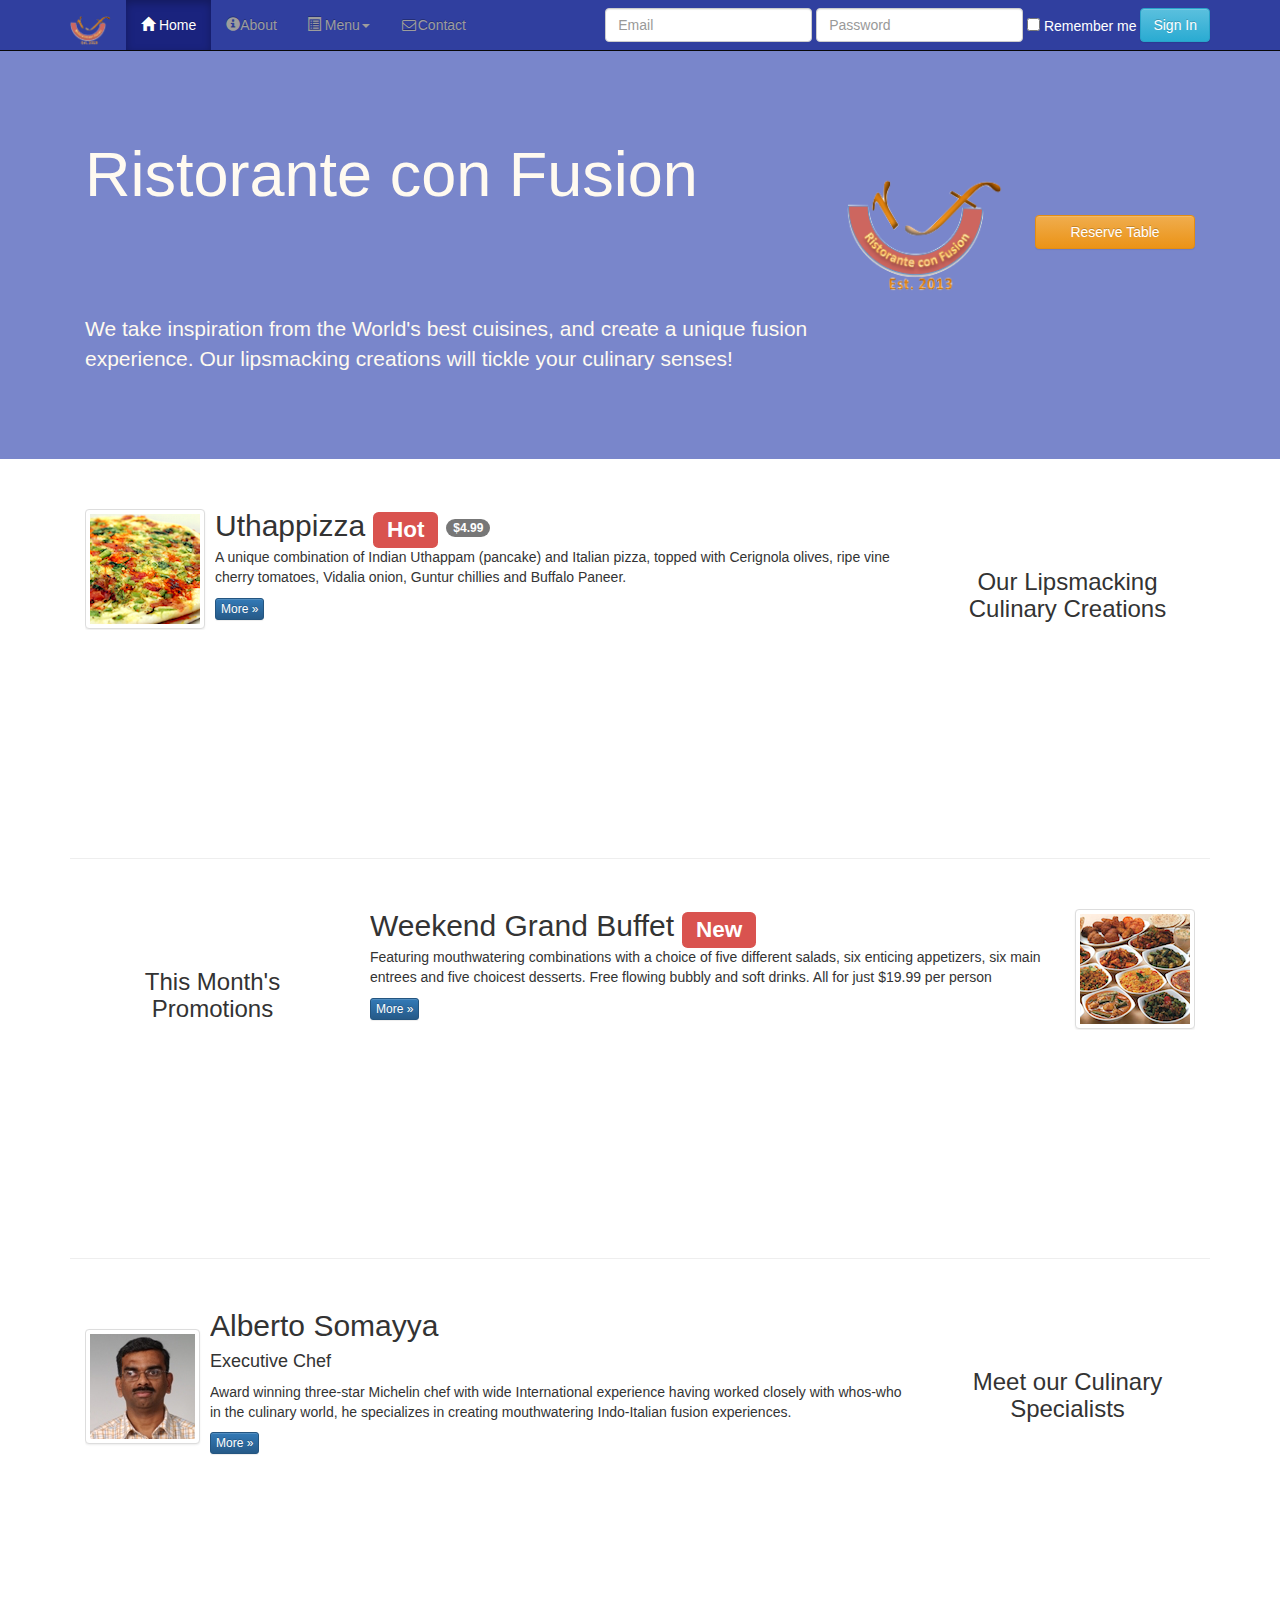
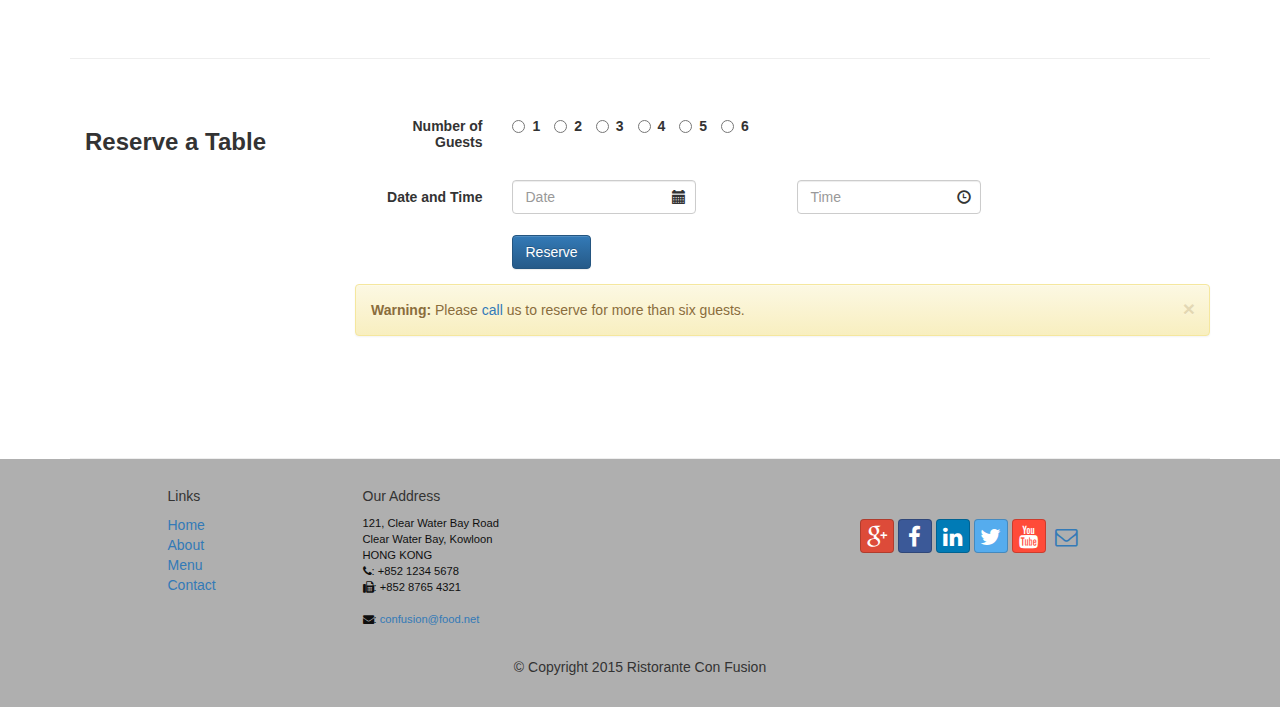
<file: index-save.html>
<!DOCTYPE html>
<html lang="en">

<head>
  <meta charset="utf-8">
  <meta http-equiv="X-UA-Compatible" content="IE=edge">
  <meta name="viewport" content="width=device-width, initial-scale=1">
  <!-- the above 3 meta tags *must* come first in the head;
         any other head conent must come *after* these tags  -->
  <title>Ristorante Con Fusion</title>
  <!-- Bootstrap -->
  <link rel="stylesheet" href="css/bootstrap.min.css">
  <link rel="stylesheet" href="css/bootstrap-theme.min.css">
  <link rel="stylesheet" href="css/font-awesome.min.css">
  <link rel="stylesheet" href="css/bootstrap-social.css">
  <link rel="stylesheet" href="css/mystyles.css">
</head>

<body>
<nav class="navbar navbar-inverse navbar-fixed-top" role="navigation">
  <div class="container">
    <div class="navbar-header">
      <button type="button" class="navbar-toggle collapsed" data-toggle="collapse"
       data-target="#test" aria-expanded="false" aria-controls="navbar">
       <span class="sr-only">Toggle Navigation</span>
       <span class="icon-bar"></span>
       <span class="icon-bar"></span>
       <span class="icon-bar"></span>
     </button>
     <a href="#" class="navbar-brand"><img src="img/logo.png" alt="logo" height=30 width=41/></a>
    </div>
    <div id="test" class="navbar-collapse collapse">
      <ul class="nav navbar-nav">
        <li class="active"><a href="#"> <span class="glyphicon glyphicon-home" aria-hidden="true">
        </span> Home</a></li>
        <li><a href="aboutus.html"><span class="glyphicon glyphicon-info-sign"></span>About</a></a></li>
        <li class="dropdown">
          <a href="#" class="dropdown-toggle" role="button"
          data-toggle="dropdown" aria-haspopup="true" aria-expanded="false">
              <span class="glyphicon glyphicon-list-alt" aria-hidden="true"></span>
              Menu<span class="caret"></span>
          </a>
          <ul class="dropdown-menu">
              <li><a href="#">Appetizers</a></li>
              <li><a href="#">Main Courses</a></li>
              <li><a href="#">Desserts</a></li>
              <li><a href="#">Drinks</a></li>
              <li role="separator" class="divider"></li>
              <li class="dropdown-header">Specials</li>
              <li><a href="#">Lunch</a></li>
              <li><a href="#">Lunch</a></li>
          </ul>
        </li>
        <li><a href="contactus.html">
          <i class="fa fa-envelope-o fa-fw"></i>Contact</a></a></li>
      </ul>
      <form class="navbar-form navbar-right" action="#">
        <div class="form-group">
          <label for="email" class="sr-only"></label>
          <input type="email" class="form-control" name="email" id="email" placeholder="Email">
          <label for="pass" class="sr-only"></label>
          <input type="password" class="form-control" name="pass" id="pass" placeholder="Password">
        </div>
        <div class="checkbox">
        <label><input type="checkbox"><span style="color:white;"> Remember me</span></label>
        </div>
        <button type="submit" class="btn btn-info">
          Sign In
        </button>
      </form>
    </div>
  </div>

</nav>
  <header class="jumbotron">

    <!-- Main component for a primary marketing message or call to action -->

    <div class="container">
      <div class="row row-header">
        <div class="col-xs-12 col-sm-8">
          <h1>Ristorante con Fusion</h1>
          <p style="padding:40px;"></p>
          <p>We take inspiration from the World's best cuisines, and create a unique fusion experience. Our lipsmacking creations will tickle your culinary senses!</p>
        </div>
        <div class="col-xs-12 col-sm-2">
  <p style="padding:20px;"></p>
  <img src="img/logo.png" alt="logo" class="img-responsive"/>
        </div>
        <div class="col-xs-12 col-sm-2">
          <p style="padding:40px;"></p>
           <a class="btn btn-warning btn-block" href="#reserve">
              Reserve Table
            </a>
        </div>
        </div>
      </div>
      </div>
    </div>
  </header>

  <div class="container">
    <div class="row row-content">
      <div class="col-xs-12 col-sm-3 col-sm-push-9">
        <p style="padding:20px;"></p>
        <h3 align=center>Our Lipsmacking Culinary Creations</h3>
      </div>
      <div class="col-xs-12 col-sm-9 col-sm-pull-3">
        <div class="media">
          <div class="media-left media-middle">
            <a href="#">
              <img src="img/uthappizza.png" alt="Uthappizza" class="media-object img-thumbnail"/>
            </a>
          </div>
          <div class="media-body">
            <h2 class="media-heading">Uthappizza  <span
              class="label label-danger label-xs">Hot</span>  <span class="badge">$4.99</span></h2>
            <p>A unique combination of Indian Uthappam (pancake) and Italian pizza, topped with Cerignola olives, ripe vine cherry tomatoes, Vidalia onion, Guntur chillies and Buffalo Paneer.</p>
            <p>
            <a href="#" class="btn btn-primary btn-xs">More &raquo;</a>
            </p>
          </div>
        </div>
      </div>
    </div>


    <div class="row row-content">
      <div class="col-xs-12 col-sm-3">
        <p style="padding:20px;"></p>
        <h3 align=center>This Month's Promotions</h3>
      </div>
      <div class="col-xs-12 col-sm-9">
        <div class="media">
          <div class="media-body">
            <h2 class="media-heading">Weekend Grand Buffet  <span
              class="label label-danger label-xs">New</span></h2>
            <p>Featuring mouthwatering combinations with a choice of five different salads, six enticing appetizers, six main entrees and five choicest desserts. Free flowing bubbly and soft drinks. All for just $19.99 per person </p>
            <p><a class="btn btn-primary btn-xs" href="#">More &raquo;</a></p>
          </div>
          <div class="media-right media-middle">
            <img src="img/buffet.png" alt="Buffet" class="media-object img-thumbnail"/>
          </div>
        </div>
      </div>
    </div>

    <div class="row row-content">
      <div class="col-xs-12 col-sm-3 col-sm-push-9">
        <p style="padding:20px;"></p>
        <h3 align=center>Meet our Culinary Specialists</h3>
      </div>
      <div class="col-xs-12 col-sm-9 col-sm-pull-3">
        <div class="media">
          <div class="media-left media-middle">
            <a href="#">
            <img src="img/alberto.png" alt="Alberto Somayya"  class="media-object img-thumbnail"/>
          </a>
          </div>
          <div class="media-body">
            <h2 class="media-heading">Alberto Somayya</h2>
            <h4>Executive Chef</h4>
            <p>Award winning three-star Michelin chef with wide International experience having worked closely with whos-who in the culinary world, he specializes in creating mouthwatering Indo-Italian fusion experiences. </p>
            <p><a class="btn btn-primary btn-xs" href="#">More &raquo;</a></p>
          </div>
        </div>
      </div>
    </div>
    <div class="row row-content"  id="reserve">
      <div class="col-sm-3">
        <h3><label>Reserve a Table</label></h3>
      </div>
      <div class="col-sm-9">
        <form class="form-horizontal" role="form">
          <div class="form-group">
            <div class="col-xs-2 text-right">
              <h5><label>Number of Guests</label></h5>
            </div>
            <div class="col-xs-10">
              <label class="radio-inline"><input type="radio" name="guests"><strong>1</strong></label>
              <label class="radio-inline"><input type="radio" name="guests"><strong>2</strong></label>
              <label class="radio-inline"><input type="radio" name="guests"><strong>3</strong></label>
              <label class="radio-inline"><input type="radio" name="guests"><strong>4</strong></label>
              <label class="radio-inline"><input type="radio" name="guests"><strong>5</strong></label>
              <label class="radio-inline"><input type="radio" name="guests"><strong>6</strong></label>
            </div>
          </div>
          <div class="form-group has-feedback">
            <div class="col-xs-2 text-right">
              <h5><label>Date and Time</label></h5>
            </div>
            <div class="col-xs-3">
              <input type="text" class="form-control" name="date" placeholder="Date">
              <span class="glyphicon glyphicon-calendar form-control-feedback"></span>
            </div>
            <div class="col-xs-3 col-md-offset-1">
              <input type="text" class="form-control" name="time" placeholder="Time">
              <span class="glyphicon glyphicon-time form-control-feedback"></span>
            </div>
          </div>
          <div class="form-group">
              <div class="col-xs-3 col-xs-offset-2">
                <button type="button" name="button" class="btn btn-primary">Reserve</button>
              </div>
          </div>
          <div class="form-group">
            <div class="alert alert-warning alert-dismissible">
              <button type="button" class="close" data-dismiss="alert" aria-label="Close">
                <span aria-hidden="true">&times;</span>
              </button>
                <strong>Warning:</strong> Please <a href="tel:+85212345678">call</a> us to reserve for more than six guests.
            </div>
          </div>
        </form>
      </div>
    </div>

  </div>

  <footer class="row-footer">
    <div class="container">
      <div class="row">
        <div class="col-xs-5 col-xs-offset-1 col-sm-2 col-sm-offset-1">
          <h5>Links</h5>
          <ul class="list-unstyled">
            <li><a href="#">Home</a></li>
            <li><a href="#">About</a></li>
            <li><a href="#">Menu</a></li>
            <li><a href="#">Contact</a></li>
          </ul>
        </div>
        <div class="col-xs-6 col-sm-5">
          <h5>Our Address</h5>
          <address>
            121, Clear Water Bay Road
            <br> Clear Water Bay, Kowloon
            <br> HONG KONG <br>
            <i class="fa fa-phone"></i>: +852 1234 5678 <br>
            <i class="fa fa-fax"></i>: +852 8765 4321 <br>
            <br> <i class="fa fa-envelope"></i>: <a href="mailto:confusion@food.net">confusion@food.net</a>
          </address>
        </div>
        <div class="col-xs-12 col-sm-4">
          <div class="nav navbar-nav" style="padding: 40px 10px;">
            <a href="http://google.com/+" class="btn btn-social-icon btn-google-plus">
              <i class="fa fa-google-plus"></i></a>
            <a href="http://www.facebook.com/profile.php?id=" class="btn btn-social-icon btn-facebook">
              <i class="fa fa-facebook"></i></a>
            <a href="http://www.linkedin.com/in/" class="btn btn-social-icon btn-linkedin">
              <i class="fa fa-linkedin"></i></a>
            <a href="http://twitter.com/" class="btn btn-social-icon btn-twitter">
              <i class="fa fa-twitter"></i></a>
            <a href="http://youtube.com/" class="btn btn-social-icon btn-youtube">
            <i class="fa fa-youtube"></i></a>
            <a href="mailto:" class="btn btn-social-icon">
              <i class="fa fa-envelope-o"></i></a>
          </div>
        </div>
        <div class="col-xs-12">
          <p style="padding:10px;"></p>
          <p align=center>© Copyright 2015 Ristorante Con Fusion</p>
        </div>
      </div>
    </div>
  </footer>
<script src="https://ajax.googleapis.com/ajax/libs/jquery/1.11.3/jquery.min.js"></script>
<script src="js/bootstrap.min.js"></script>
</body>

</html>
</file>
<file: css/mystyles.css>
.row-header {
  margin: 0px auto;
  padding: 0px 0px;
}
.row-content {
  margin: 0px auto;
  padding: 50px 0px;
  border-bottom: 1px ridge;
  min-height: 400px;
}
.row-footer {
  margin: 0px auto;
  padding: 20px 0px;
  background-color: #AfAfAf;
}
.jumbotron {
  margin: 0px auto;
  padding: 70px 30px;
  background: #7986CB;
  color: floralwhite;
}
.carousel {
  background: #1a237e;
}
.carousel .item {
  height: 300px;
}
.carousel .item img {
  left: 0;
  min-height: 300px;
  position: absolute;
  top: 0;
}
.navbar-inverse {
  background: #303f9f;
  color: #ffffff;
}
.navbar-inverse .navbar-nav > .active > a {
  background: #1a237e;
  color: #ffffff;
}
.navbar-inverse .navbar-nav > .active > a:hover {
  background: #1a237e;
  color: #ffffff;
}
.navbar-inverse .navbar-nav > .active > a:focus {
  background: #1a237e;
  color: #ffffff;
}
.navbar-inverse .navbar-nav > .open > a {
  background: #1a237e;
  color: #ffffff;
}
.navbar-inverse .navbar-nav > .open > a:hover {
  background: #1a237e;
  color: #ffffff;
}
.navbar-inverse .navbar-nav > .open > a:focus {
  background: #1a237e;
  color: #ffffff;
}
.navbar-inverse .navbar-nav .open .dropdown-menu > li > a {
  background-color: #303f9f;
  color: #eeeeee;
}
.navbar-inverse .navbar-nav .open .dropdown-menu > li > a:hover {
  color: #000000;
}
.navbar-inverse .navbar-nav .open .dropdown-menu {
  background-color: #303f9f;
  color: #eeeeee;
}
address {
  color: #0f0f0f;
  font-size: 80%;
  margin: 0px;
}
body {
  align: center;
  padding: 50px 0px 0px 0px;
  z-index: 0;
}
.tab-content {
  border-bottom: 1px solid #dddddd;
  border-left: 1px solid #dddddd;
  border-right: 1px solid #dddddd;
  padding: 10px;
}
.affix {
  top: 100px;
}
#carouselButtons {
  bottom: 0px;
  position: absolute;
  right: 0px;
}
</file>
